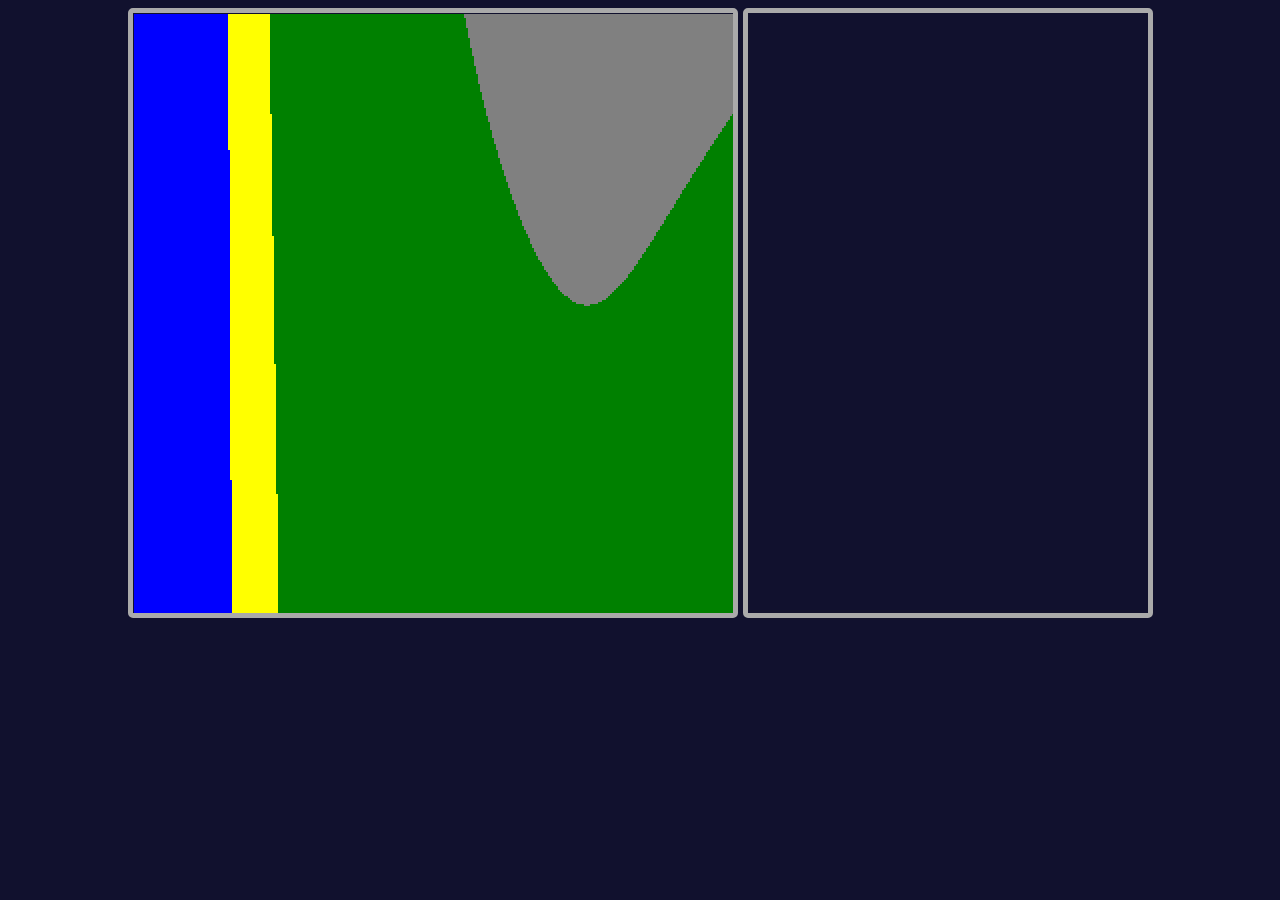
<file: index.html>
<html>
    <head>
        <link rel="stylesheet" href="style.css">
        <title>Generator terenu</title>
    </head>
    <body>
        <div id = "container">
            <div id = "mapBox">
                <canvas  id = "canv">Twoja przeglądarka nie obsługuje canvas</canvas>
            </div>
            <div id = "optionsBox">
            
            
            </div>
        </div>
        <script src='perlin.js'></script>
        <script src = "js.js"></script>
    </body>
</html>
</file>
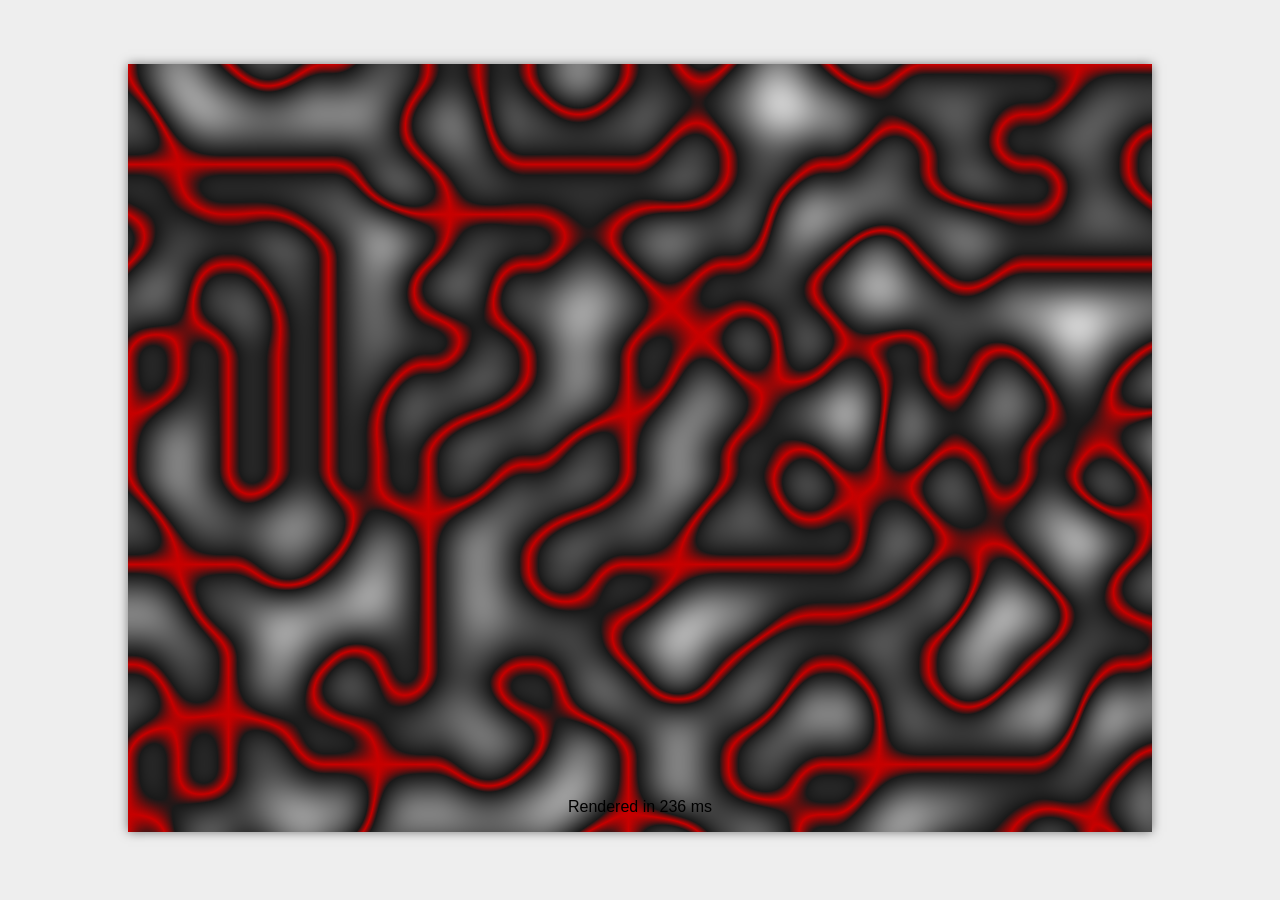
<file: test.html>
<!DOCTYPE html>
<title>Perlin noise</title>
<style>
.centerbox {
  /* flexbox, por favor */
  display: -webkit-box;
  -webkit-box-orient: horizontal;
  -webkit-box-pack: center;
  -webkit-box-align: center;
  display: -moz-box;
  -moz-box-orient: horizontal;
  -moz-box-pack: center;
  -moz-box-align: center;
  width: 100%;
  height: 100%;
  margin: 0; padding: 0;
}
body, html { width: 100%; height: 100%; padding: 0; margin: 0; }
canvas {
  /* border-radius: 30px;  Border radiuses don't seem to work with putImageData */
  box-shadow: 0 0 10px #777;
  width: 1024px;
  height: 768px;
}
body {
  background-color: #eee;
}
</style>
<div class='centerbox'><canvas></canvas></div>
<script src='perlin.js'></script>
<script>
var canvas = document.getElementsByTagName('canvas')[0];
canvas.width = 1024;
canvas.height = 768;
var ctx = canvas.getContext('2d');
var image = ctx.createImageData(canvas.width, canvas.height);
var data = image.data;
var start = Date.now();
for (var x = 0; x < canvas.width; x++) {
  //if (x % 100 == 0) {
  //  noise.seed(Math.random());
  //}
  for (var y = 0; y < canvas.height; y++) {
    var value = Math.abs(noise.perlin2(x / 100, y / 100));
    value *= 256;
    var cell = (x + y * canvas.width) * 4;
    data[cell] = data[cell + 1] = data[cell + 2] = value;
    data[cell] += Math.max(0, (25 - value) * 8);
    data[cell + 3] = 255; // alpha.
  }
}
/* // Benchmark code.
start = Date.now();
for (var x = 0; x < 10000; x++) {
  for (var y = 0; y < 10000; y++) {
    noise.simplex2(x / 50, y/50);
  }
}*/
var end = Date.now();
ctx.fillColor = 'black';
ctx.fillRect(0, 0, 100, 100);
ctx.putImageData(image, 0, 0);
ctx.font = '16px sans-serif'
ctx.textAlign = 'center';
ctx.fillText('Rendered in ' + (end - start) + ' ms', canvas.width / 2, canvas.height - 20);
if(console) {
  console.log('Rendered in ' + (end - start) + ' ms');
}
</script>
</file>
<file: style.css>
body{
    background: #11112e;
}
#container{
    height: 610px;
    width: 1025px;
    margin-left: auto;
    margin-right: auto;
    
}
#mapBox{
    width: 600px;
    height: 600px;
    border: solid #aaaaaa 5px;
    border-radius: 5px;
    float: left;
}
#optionsBox{
    width: 400px;
    height: 600px;
    border: solid #aaaaaa 5px;
    border-radius: 5px;
    margin-left: 5px;
    float: left;
}
</file>
